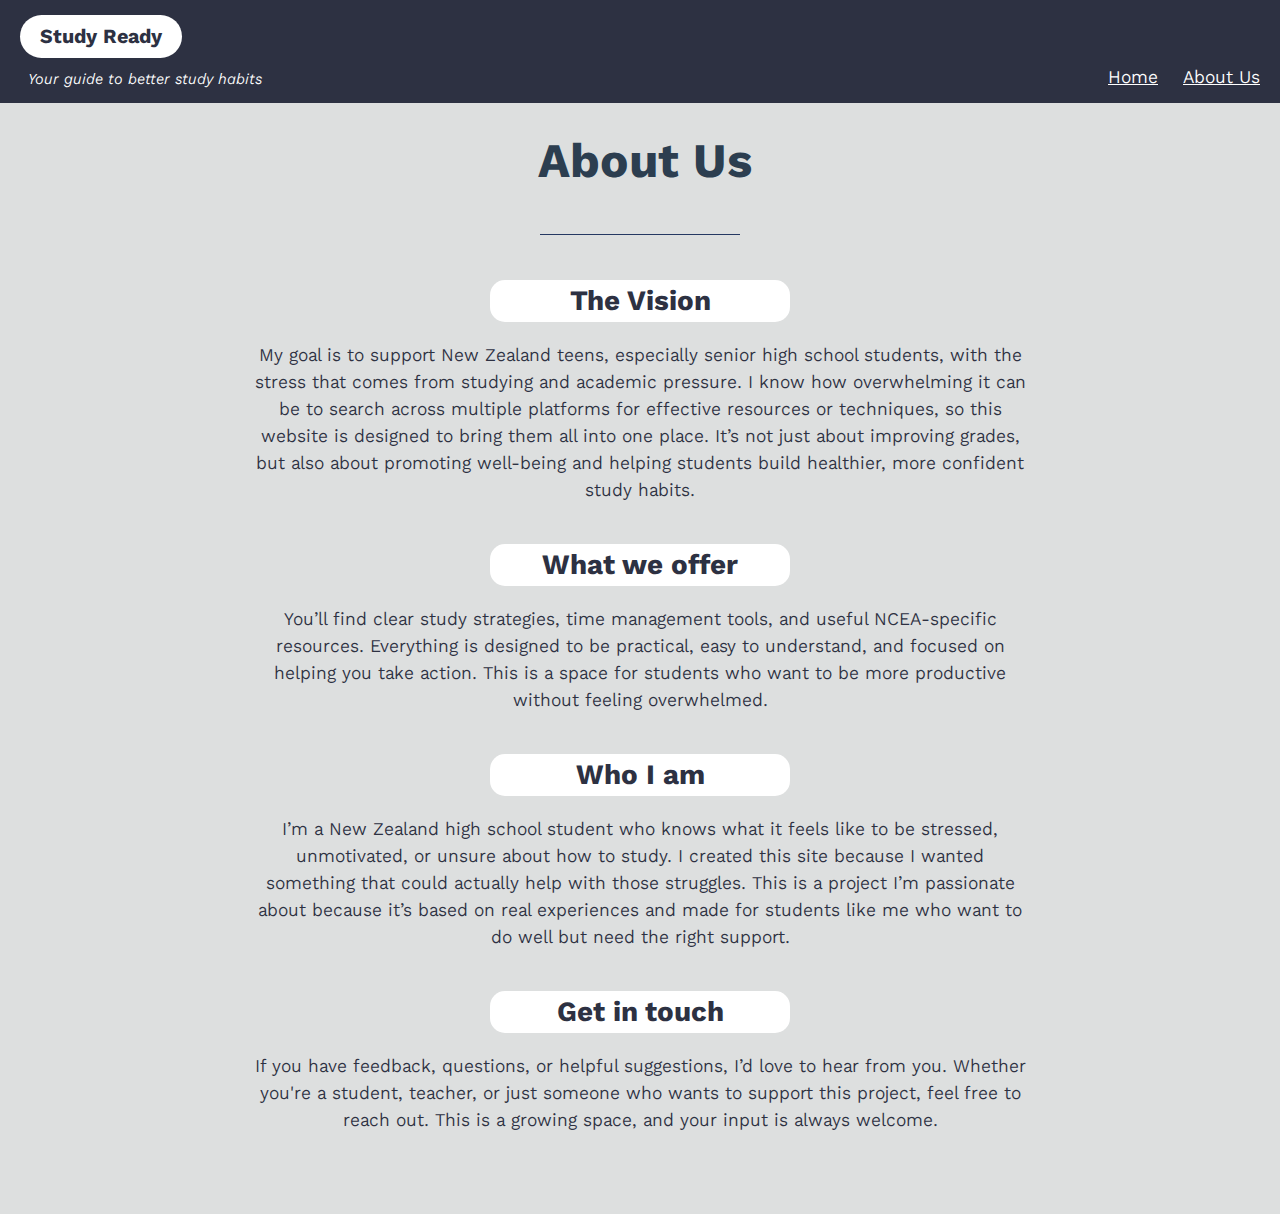
<file: aboutus.html>
<!DOCTYPE html>
<html>

<head>
  <meta charset="utf-8">
  <meta name="viewport" content="width=device-width">
  <title>study guide nz</title>
  <link href="css/style.css" rel="stylesheet">
  <link href="css/subpage4.css" rel="stylesheet">
  <link href="https://fonts.googleapis.com/css2?family=Kantumruy+Pro&display=swap" rel="stylesheet">
</head>

<body> 
  <header>
    <nav class="navbar"> 
             <div class="navbar-logo">
                <a href="index.html" class="study-logo">Study Ready</a>
               <p><i>Your guide to better study habits</i></p>
             </div>
             <ul>
             <li><a href="index.html"><u>Home</u></a></li>
             <li><a href="aboutus.html"><u>About Us</u></a></li>
           </ul>
        </nav>
  </header>
          <h1 class="main-heading">About Us</h1>
      <main>

 <hr class="custom-hr" />

       <main class="study-content">
          <section>
          <h2>The Vision</h2>  
          <p>My goal is to support New Zealand teens, especially senior high school students, with the stress that comes from studying and 
            academic pressure. I know how overwhelming it can be to search across multiple platforms for effective resources or 
            techniques, so this website is designed to bring them all into one place. It’s not just about improving grades, 
            but also about promoting well-being and helping students build healthier, more confident study habits.</p>

          <h2>What we offer</h2>
          <p>You’ll find clear study strategies, time management tools, and useful NCEA-specific resources. 
            Everything is designed to be practical, easy to understand, and focused on helping you take action. 
            This is a space for students who want to be more productive without feeling overwhelmed.</p>

          <h2>Who I am</h2>
          <p>I’m a New Zealand high school student who knows what it feels like to be stressed, unmotivated, or unsure about how to study. 
            I created this site because I wanted something that could actually help with those struggles. This is a project I’m passionate 
            about because it’s based on real experiences and made for students like me who want to do well but need the right support.</p>

           <h2>Get in touch</h2>
           <p>If you have feedback, questions, or helpful suggestions, I’d love to hear from you. Whether you're a student, teacher, or just someone who wants to support this project, feel free to reach out.
             This is a growing space, and your input is always welcome.</p>
          </section>
</file>
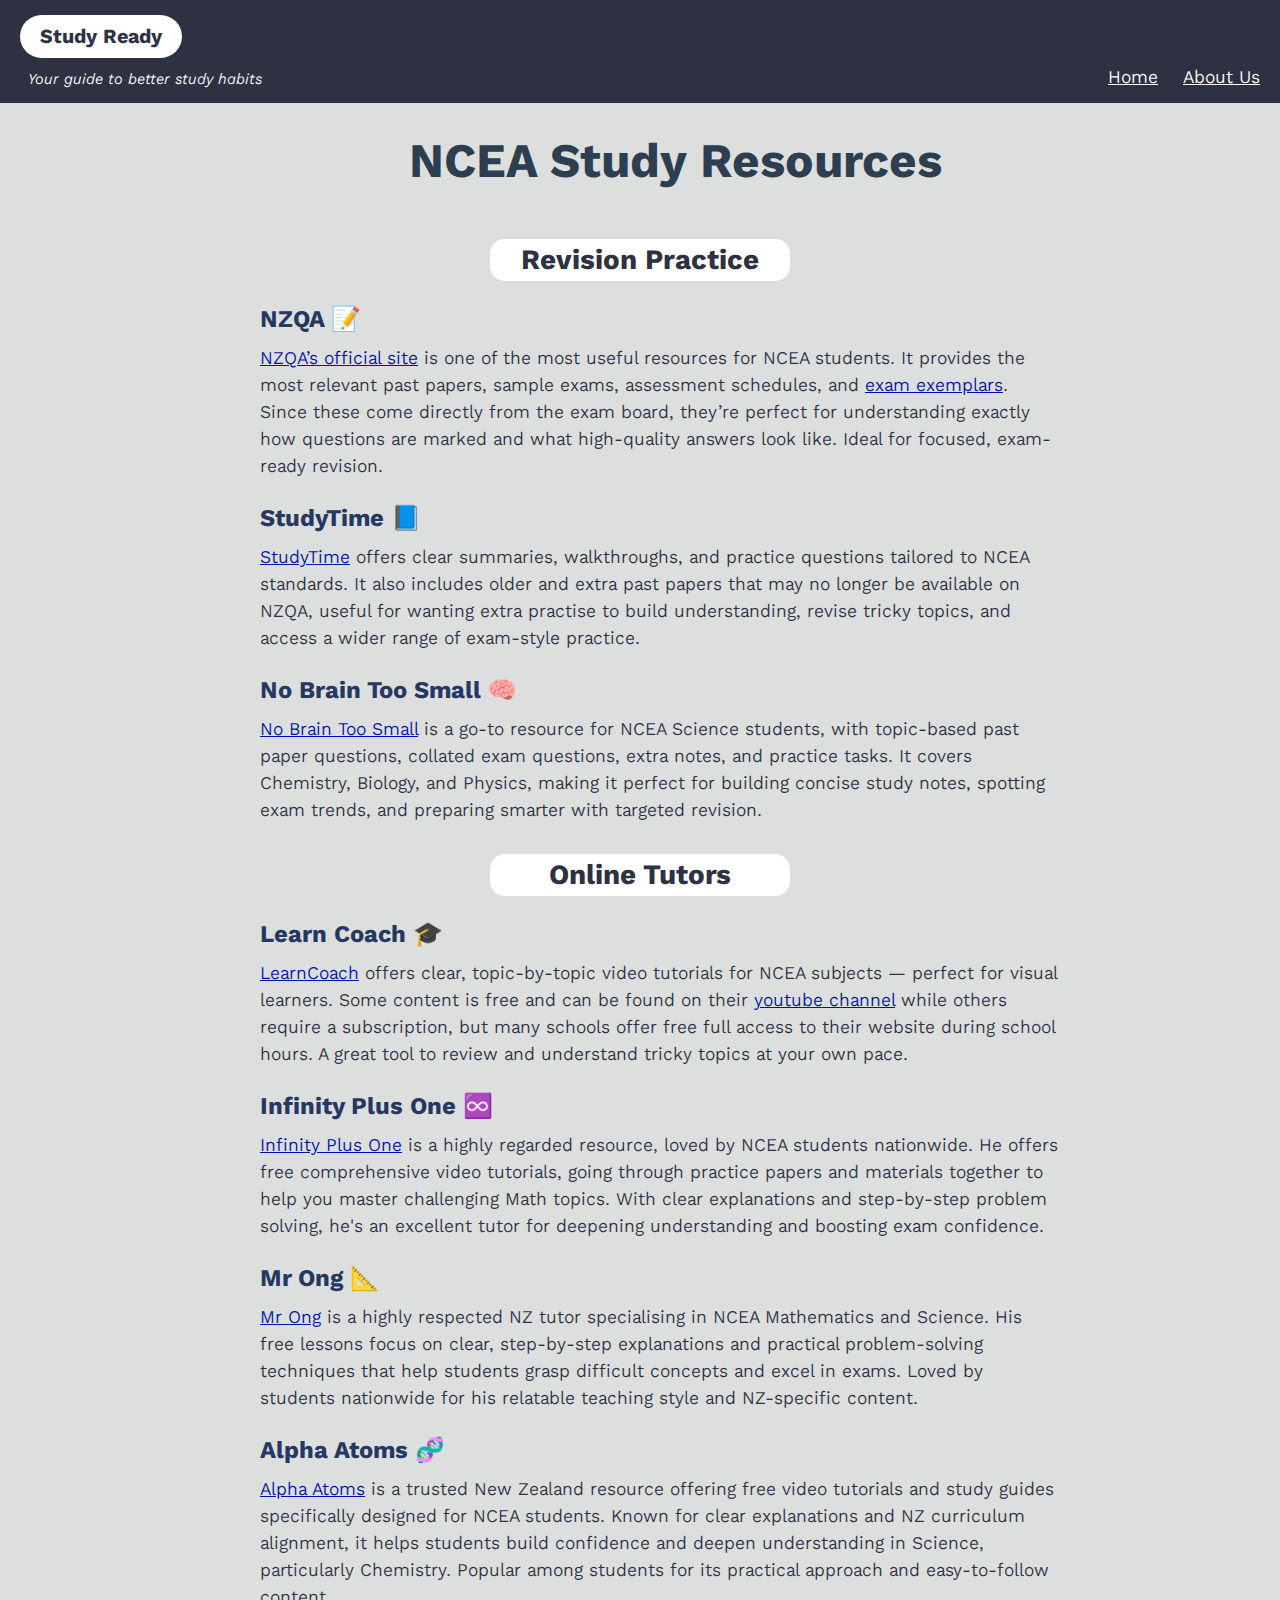
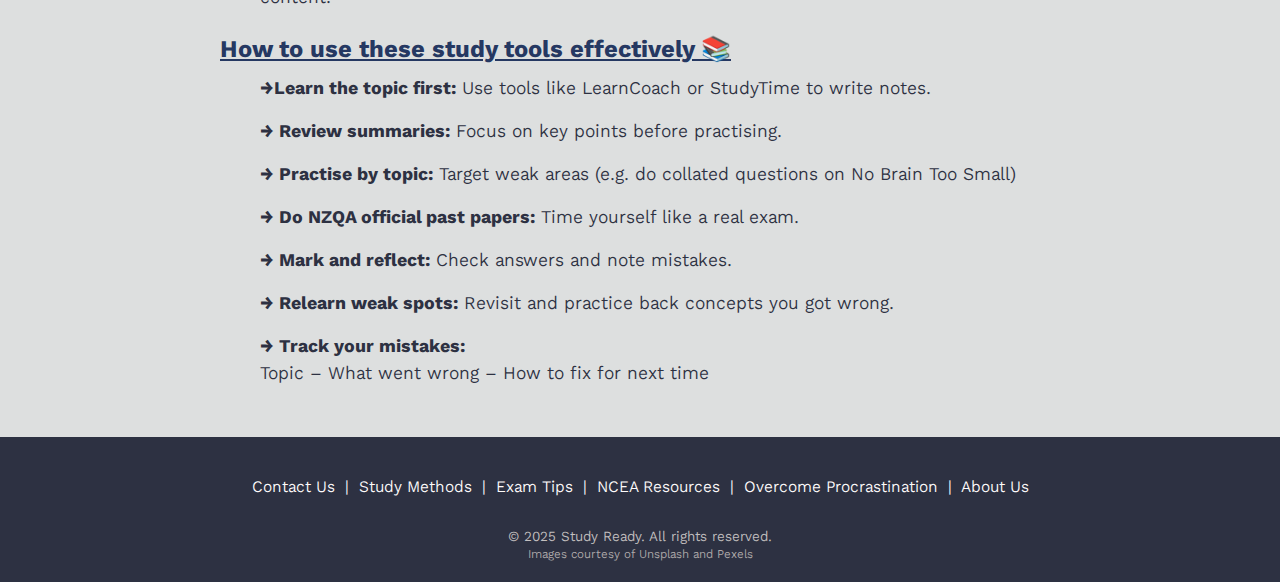
<file: ncearesources.html>
<!DOCTYPE html>
<html>

<head>
  <meta charset="utf-8">
  <meta name="viewport" content="width=device-width">
  <title>study guide nz</title>
   <link href="css/style.css" rel="stylesheet">
  <link href="css/subpage2.css" rel="stylesheet">
  <link href="https://fonts.googleapis.com/css2?family=Kantumruy+Pro&display=swap" rel="stylesheet">
</head>

<body> 
  <header>
    <nav class="navbar"> 
             <div class="navbar-logo">
                <a href="index.html" class="study-logo">Study Ready</a>
               <p><i>Your guide to better study habits</i></p>
             </div>
             <ul>
             <li><a href="index.html"><u>Home</u></a></li>
             <li><a href="aboutus.html"><u>About Us</u></a></li>
           </ul>
        </nav>
  </header>
          <h1 class="main-heading">NCEA Study Resources</h1>
     
        <main class="study-content">
          <section>
          <h2>Revision Practice </h2>  
                <ul>
                  <h3>NZQA 📝</h3>
                 <p> <a href="https://www.nzqa.govt.nz/ncea/" target="_blank" rel="noopener noreferrer" >NZQA’s official site</a> is one of the most useful resources for NCEA students. It provides the most relevant past papers, sample exams, assessment schedules, and <a href="https://www.nzqa.govt.nz/ncea/subjects/" target="_blank" >exam exemplars</a>. Since these come directly from the exam board, they’re perfect for understanding exactly how questions are marked and what high-quality answers look like. Ideal for focused, exam-ready revision.</p>

                  <h3>StudyTime 📘 </h3>
                 <p><a href="https://www.studytime.co.nz/" target="_blank" rel="noopener noreferrer">StudyTime</a> offers clear summaries, walkthroughs, and practice questions tailored to NCEA standards. It also includes older and extra past papers that may no longer be available on NZQA, useful for wanting extra practise to build understanding, revise tricky topics, and access a wider range of exam-style practice.</p> 

                  <h3>No Brain Too Small 🧠</h3>
                  <p> <a href="https://www.nobraintoosmall.co.nz/" target="_blank" rel="noopener">No Brain Too Small</a> is a go-to resource for NCEA Science students, with topic-based past paper questions, collated exam questions, extra notes, and practice tasks. It covers Chemistry, Biology, and Physics, making it perfect for building concise study notes, spotting exam trends, and preparing smarter with targeted revision. </p>
          </section>
        </ul>

          <section>
            <h2>Online Tutors</h2>  
           <ul>
            <h3>Learn Coach 🎓</h3>
              <p><a href="https://learncoach.co.nz" target="_blank" rel="noopener noreferrer" >LearnCoach</a> offers clear, topic-by-topic video tutorials for NCEA subjects — perfect for visual learners. Some content is free and can be found on their <a href="https://www.youtube.com/@learncoach" target="_blank" rel="noopener noreferrer" >youtube channel</a> while others require a subscription, but many schools offer free full access to their website during school hours. A great tool to review and understand tricky topics at your own pace.
             </p>

             <h3>Infinity Plus One ♾️</h3>
             <p><a href="https://www.youtube.com/@InfinityPlusOne" target="_blank" rel="noopener">Infinity Plus One</a> is a highly regarded resource, loved by NCEA students nationwide. He offers free comprehensive video tutorials, going through practice papers and materials together to help you master challenging Math topics. With clear explanations and step-by-step problem solving, he's an excellent tutor for deepening understanding and boosting exam confidence.</p>

             <h3>Mr Ong 📐</h3>
             <p><a href="https://www.youtube.com/@mrongmathslessons" target="_blank" rel="noopener">Mr Ong</a> is a highly respected NZ tutor specialising in NCEA Mathematics and Science. His free lessons focus on clear, step-by-step explanations and practical problem-solving techniques that help students grasp difficult concepts and excel in exams. Loved by students nationwide for his relatable teaching style and NZ-specific content.</p>

             <h3>Alpha Atoms 🧬</h3>
              <p><a href="https://www.youtube.com/@AlphaAtoms" target="_blank" rel="noopener">Alpha Atoms</a> is a trusted New Zealand resource offering free video tutorials and study guides specifically designed for NCEA students. Known for clear explanations and NZ curriculum alignment, it helps students build confidence and deepen understanding in Science, particularly Chemistry. Popular among students for its practical approach and easy-to-follow content.</p>
            
           </ul> 

            <div class="resource-box">
             <h3 id="exam-tips"><u>How to use these study tools effectively 📚</u></h3>
              <ul>
  <p><strong>→Learn the topic first:</strong> Use tools like LearnCoach or StudyTime to write notes.</p>
  <p><strong>→ Review summaries:</strong> Focus on key points before practising.</p>
  <p><strong>→ Practise by topic:</strong> Target weak areas (e.g. do collated questions on No Brain Too Small) </p>
  <p><strong>→ Do NZQA official past papers:</strong> Time yourself like a real exam.</p>
  <p><strong>→ Mark and reflect:</strong> Check answers and note mistakes.</p>
  <p><strong>→ Relearn weak spots:</strong> Revisit and practice back concepts you got wrong.</p>
  <p><strong>→ Track your mistakes:</strong><br>
  Topic – What went wrong – How to fix for next time</p>
</div>
            </div>
            </ul>

          </main>
            <footer class="footer">
    <div class="footer-content">
      <nav>
        <a href="mailto:studyready@gmail.com">Contact Us</a> &nbsp;|&nbsp;
        <a href="studymethods.html">Study Methods</a> &nbsp;|&nbsp;
        <a href="ncearesources.html#exam-tips">Exam Tips</a> &nbsp;|&nbsp;
        <a href="ncearesources.html">NCEA Resources</a> &nbsp;|&nbsp;
        <a href="procrastination.html">Overcome Procrastination</a> &nbsp;|&nbsp;
        <a href="aboutus.html">About Us</a>
      </nav>

      <p>© 2025 Study Ready. All rights reserved.<br />
        <span class="footer-credit">Images courtesy of Unsplash and Pexels</span>
      </p>
    </div>
    
        </body>
     </html>
</file>
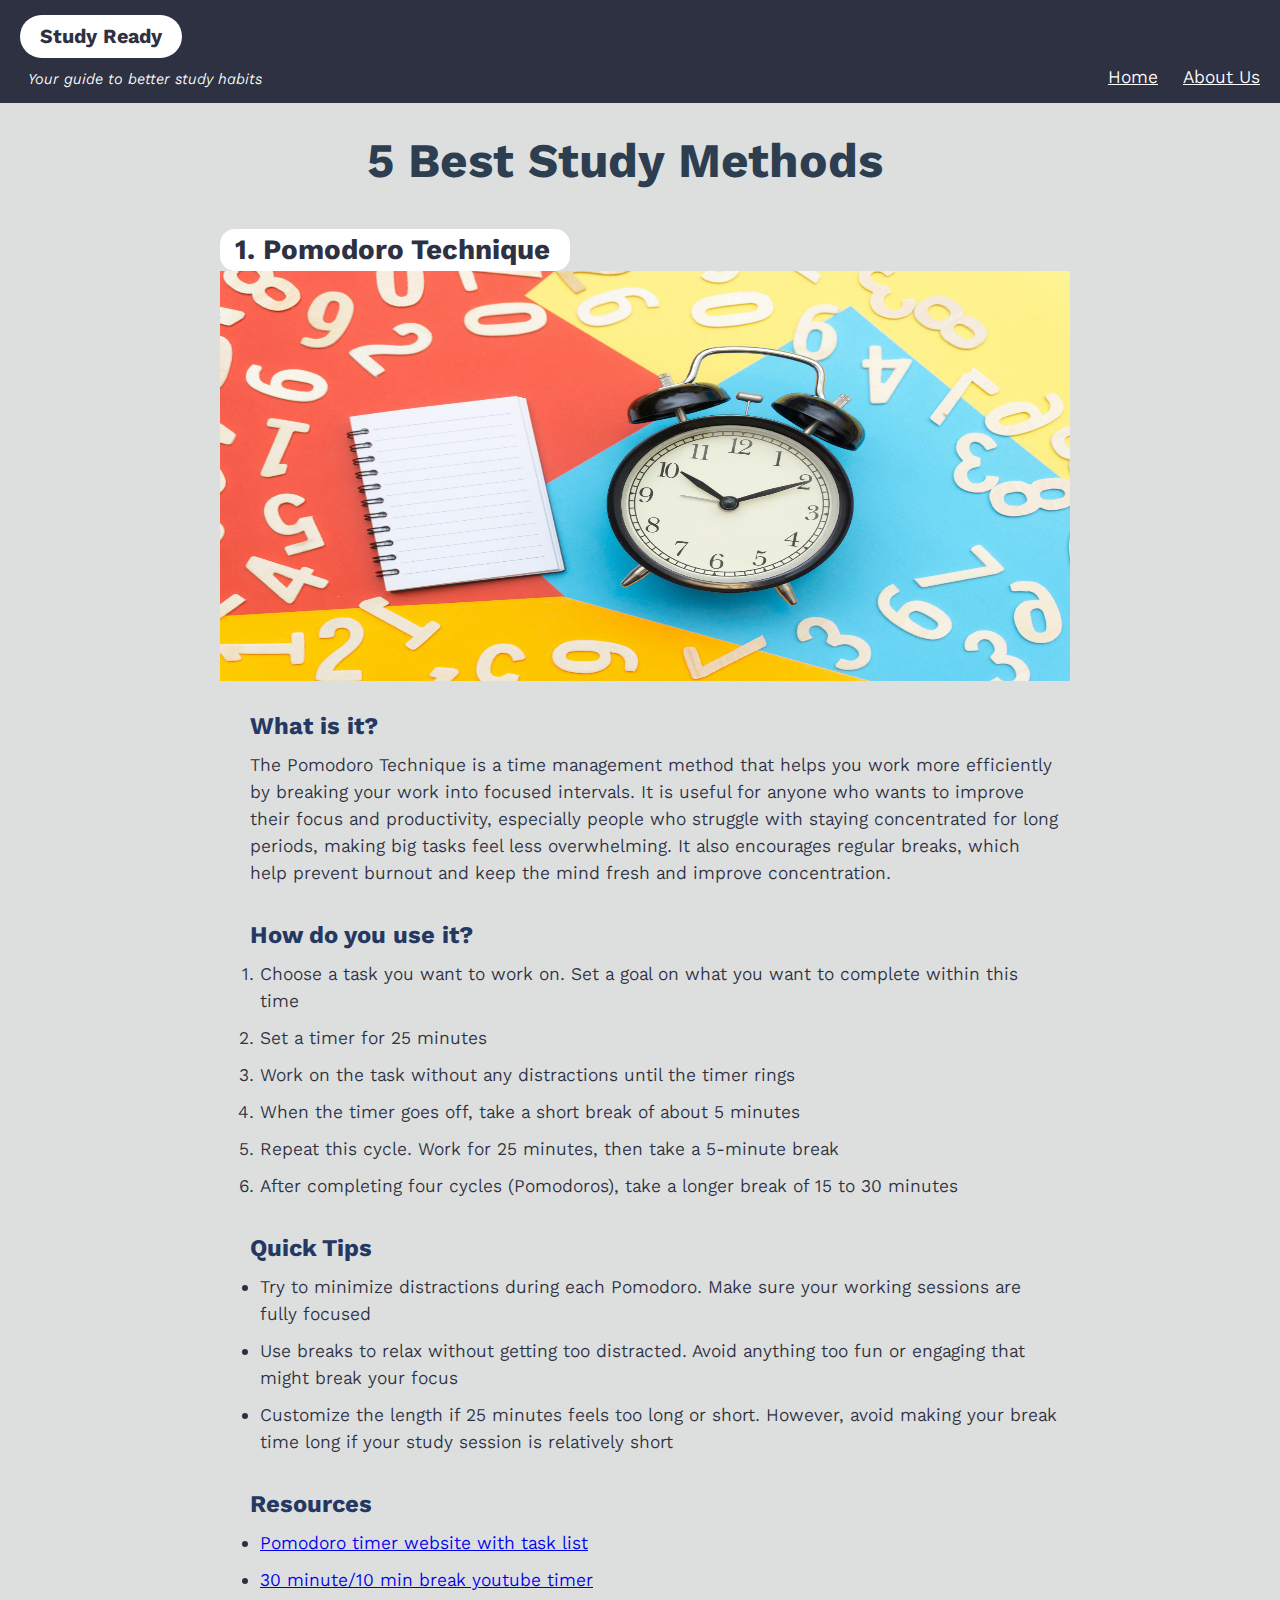
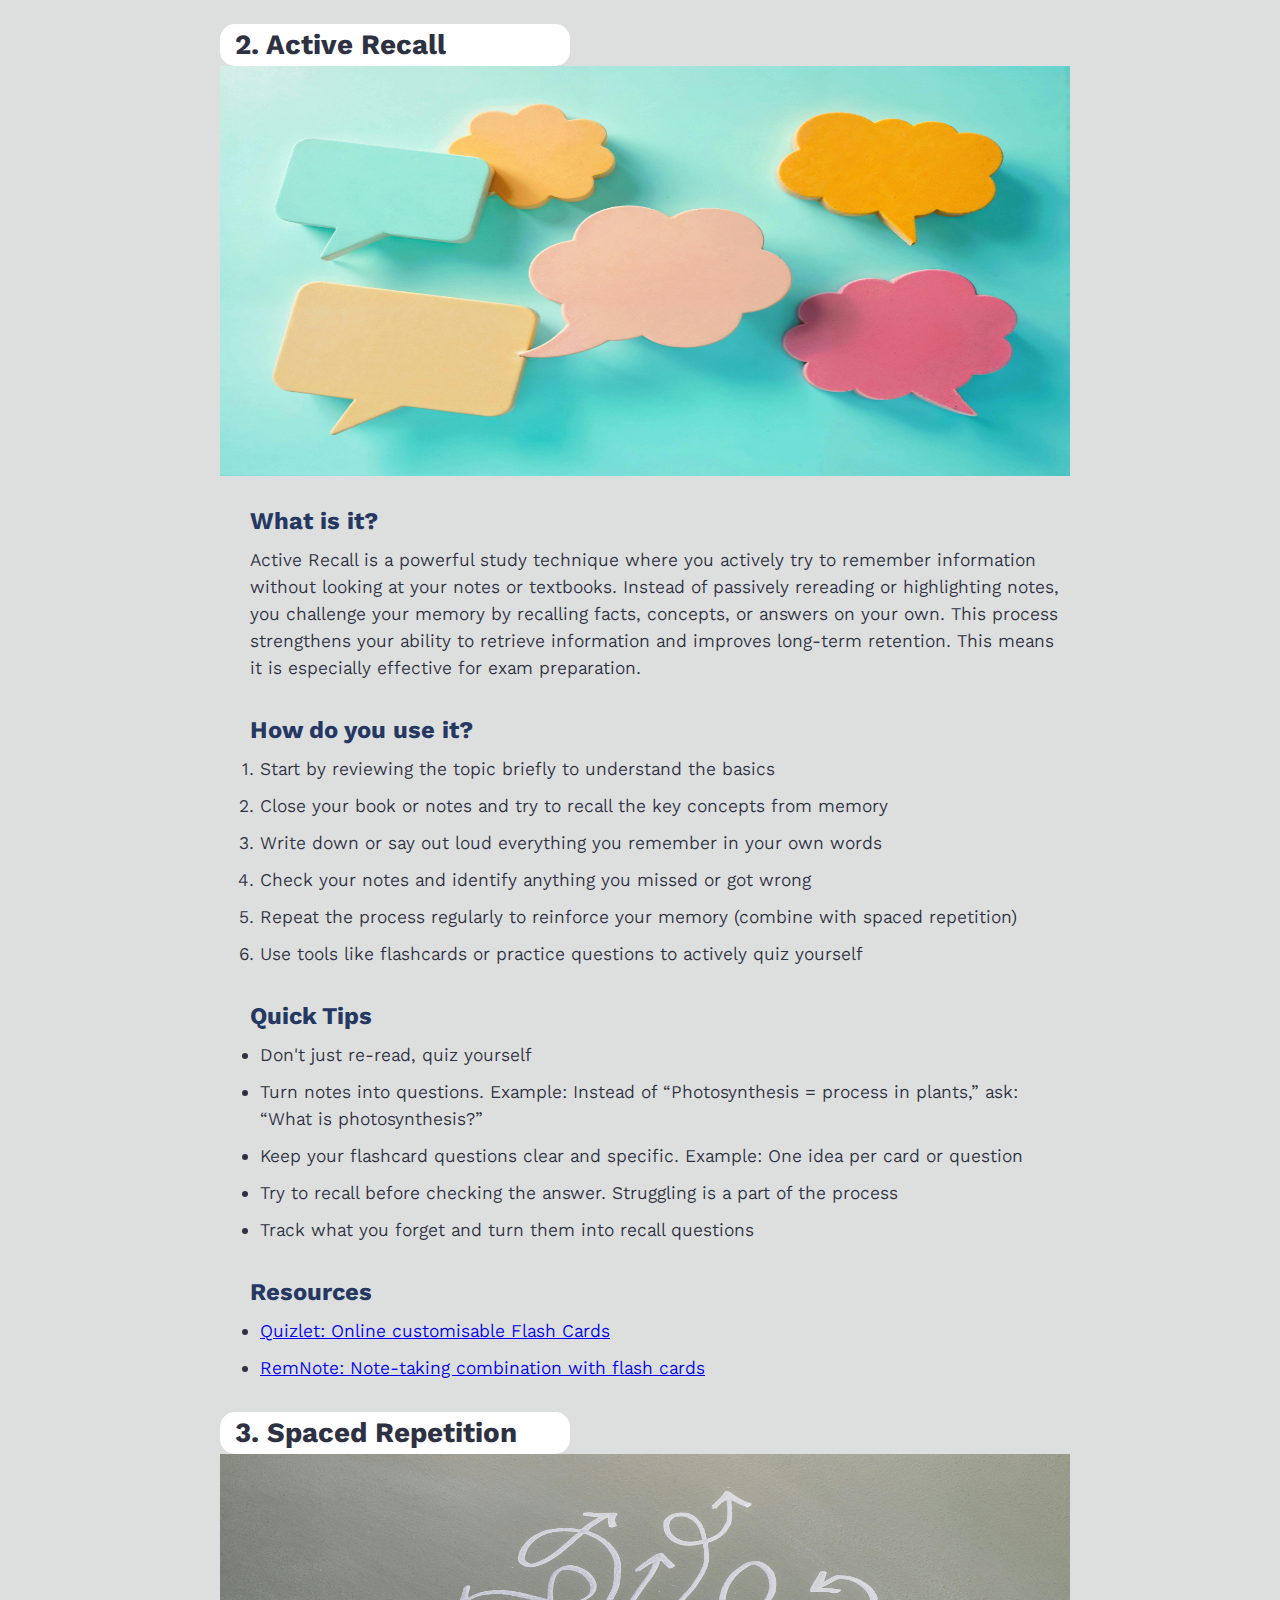
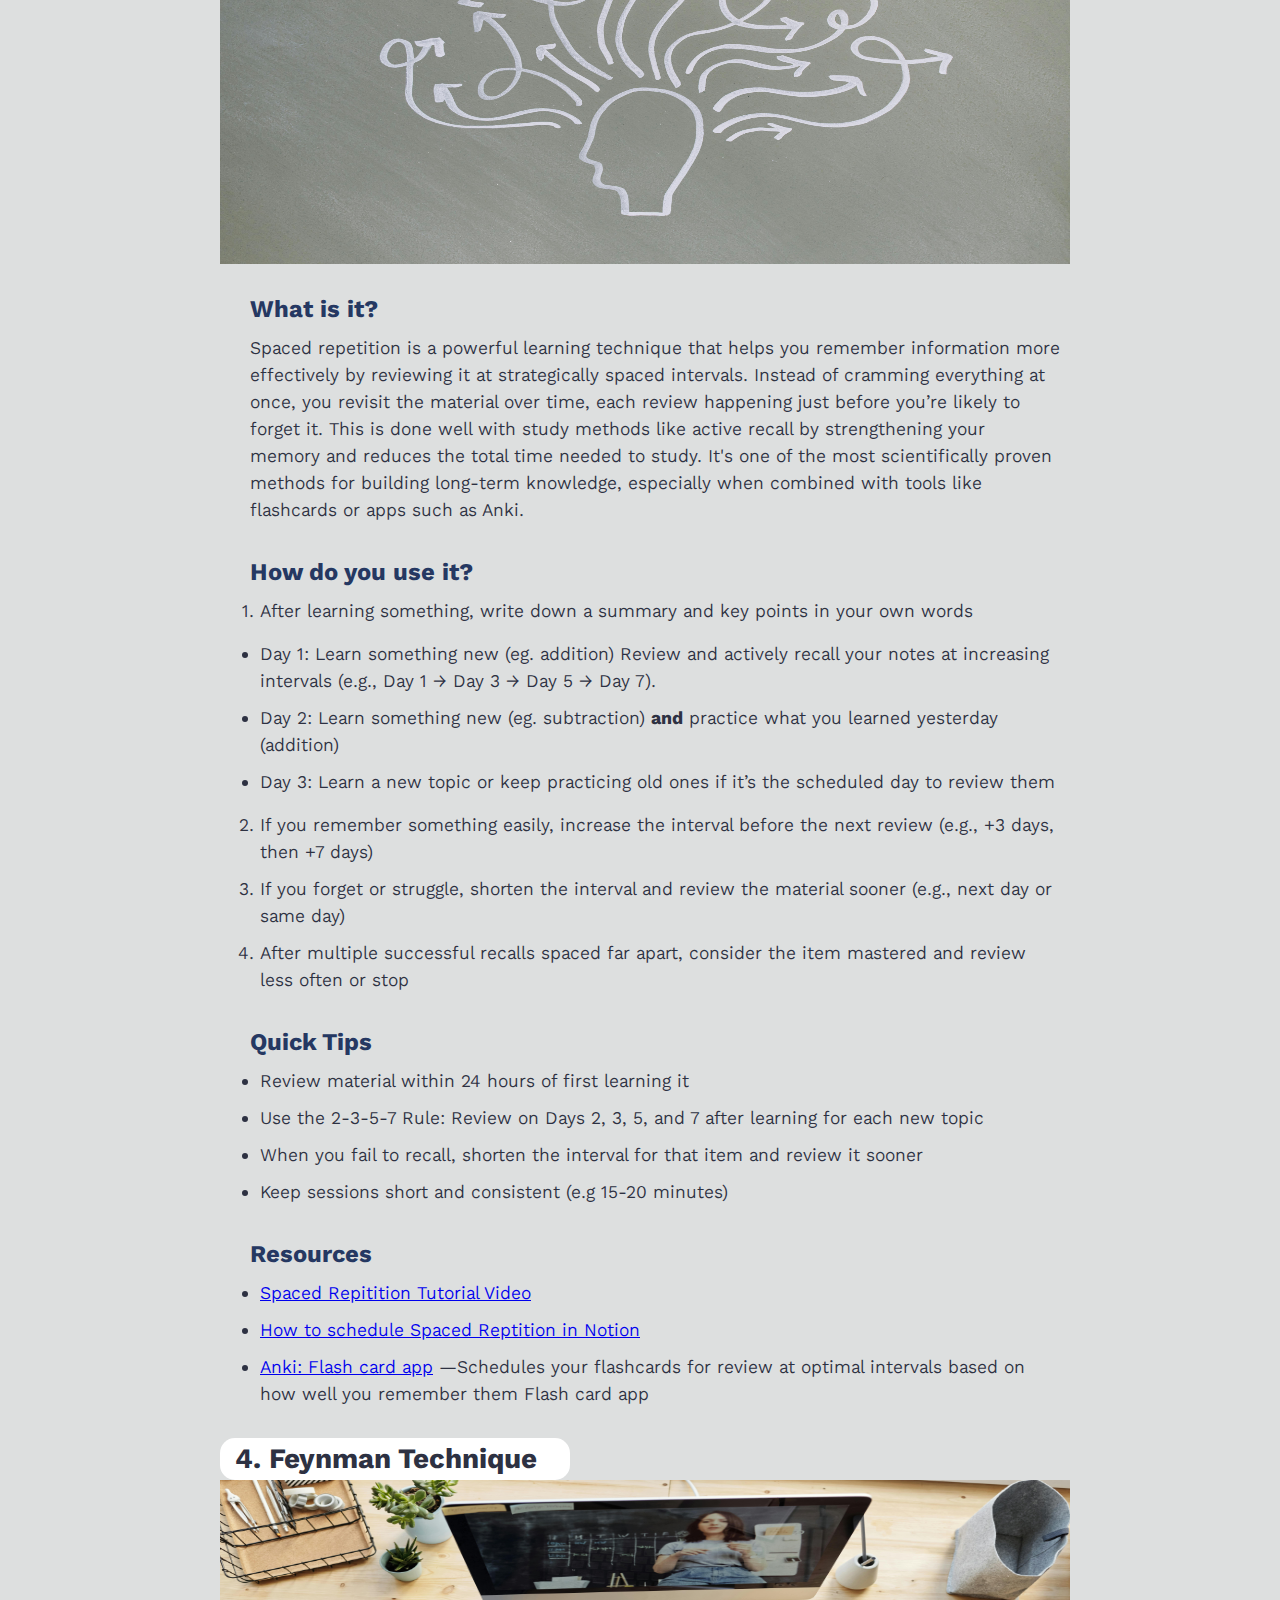
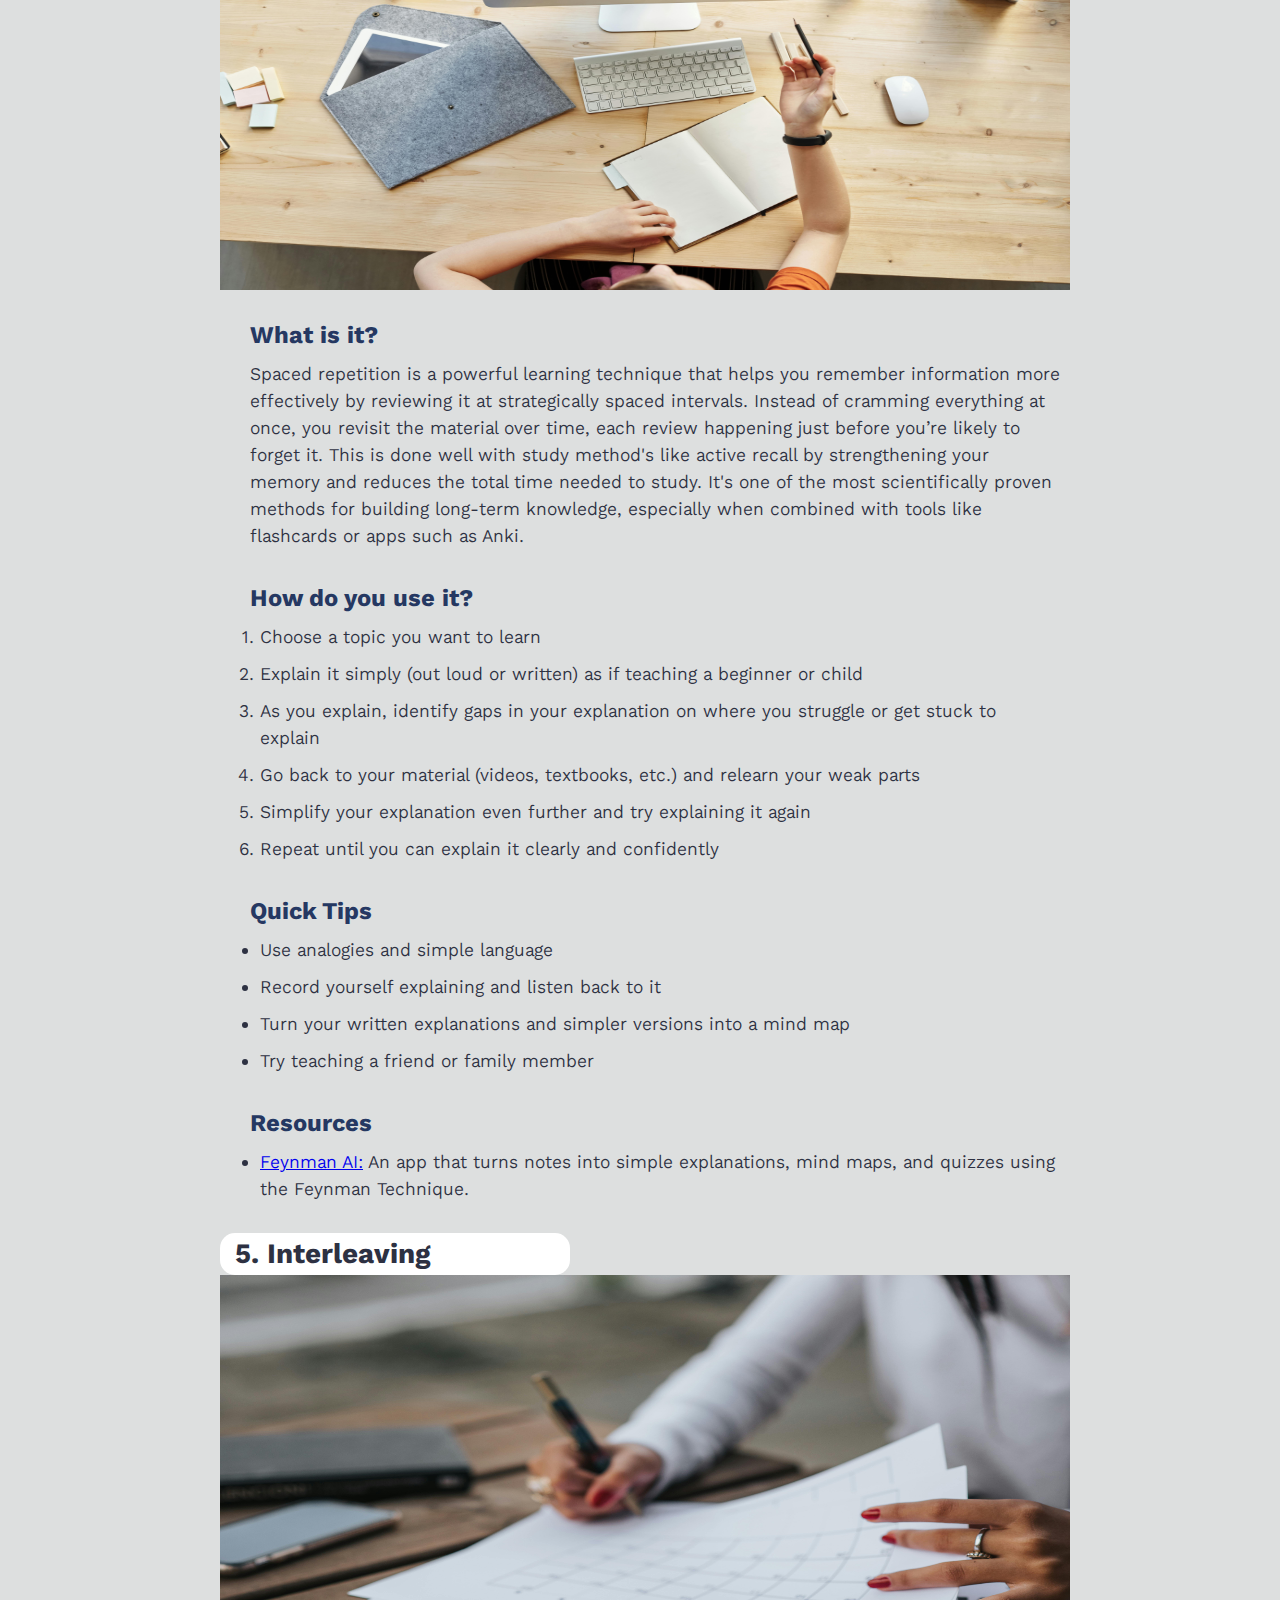
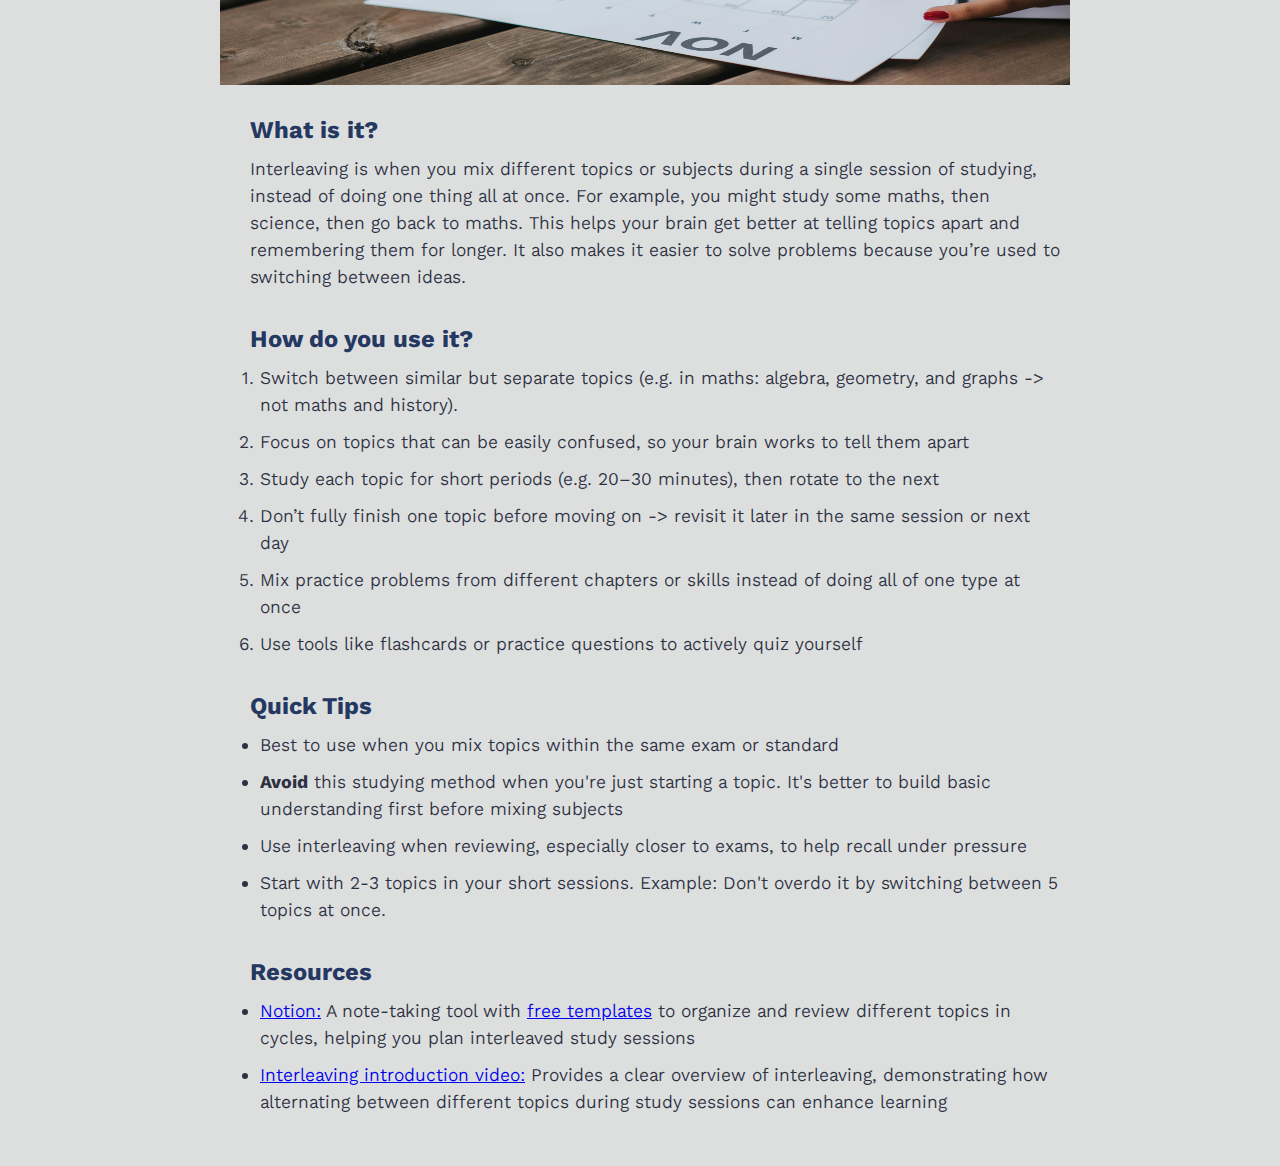
<file: studymethods.html>
<!DOCTYPE html>
<html>

<head>
  <meta charset="utf-8">
  <meta name="viewport" content="width=device-width">
  <title>study guide nz</title>
  <link href="css/style.css" rel="stylesheet">
   <link href="css/subpage.css" rel="stylesheet">
  <link href="https://fonts.googleapis.com/css2?family=Kantumruy+Pro&display=swap" rel="stylesheet">
</head>

<body> 
  <header>
    <nav class="navbar"> 
             <div class="navbar-logo">
                <a href="index.html" class="study-logo">Study Ready</a>
               <p><i>Your guide to better study habits</i></p>
             </div>
             <ul>
             <li><a href="index.html"><u>Home</u></a></li>
             <li><a href="aboutus.html"><u>About Us</u></a></li>
           </ul>
        </nav>
  </header>
          <h1 class="main-heading">5 Best Study Methods</h1>
      <main class="study-content">
      <section>
      <h2>1. Pomodoro Technique</h2>
        <img src="images/clock2.jpg" width="850" height="410" alt="traditional clock in front of colourful bacgkround and notebook next to it">  
       <h3>What is it?</h3>
        <p>The Pomodoro Technique is a time management method that helps you work more  efficiently by breaking your work into focused intervals. It is  useful for anyone who wants to improve their focus and productivity, especially people who struggle with staying concentrated for long periods, making big tasks feel less overwhelming. It also encourages regular breaks, which help prevent burnout and keep the mind fresh and improve concentration. </p>
        </section>

        <section>
        <h3>How do you use it?</h3>
        <ol>
          <li>Choose a task you want to work on. Set a goal on what you want to complete within this time</li>
          <li>Set a timer for 25 minutes</li>
          <li>Work on the task without any distractions until the timer rings</li>
          <li>When the timer goes off, take a short break of about 5 minutes</li>
          <li>Repeat this cycle. Work for 25 minutes, then take a 5-minute break</li>
          <li>After completing four cycles (Pomodoros), take a longer break of 15 to 30 minutes</li>
          </ol>
          </section>

         <section> 
        <h3>Quick Tips</h3>
        <ul>
          <li>Try to minimize distractions during each Pomodoro. Make sure your working sessions are fully focused</li>
          <li>Use breaks to relax without getting too distracted. Avoid anything too fun or engaging that might break your focus</li>
          <li>Customize the length if 25 minutes feels too long or short. However, avoid making your break time long if your study session is relatively short </li>
          </ul>
         </section>

         <section>
          <h3> Resources </h3>
           <ul>
             <li><a href="https://pomofocus.io/" target="_blank" rel="noopener noreferrer">Pomodoro timer website with task list</a</li>
             <li><a href="https://www.youtube.com/watch?v=yzd2q43A-6A" target="_blank" rel="noopener noreferrer">30 minute/10 min break youtube timer</a></li>
           </ul>
         </section>

        <section>
          <h2>2. Active Recall</h2>
          <img src="images/thought.jpg" width="850" height="410" alt="colourful sticky note pads shaped into thought bubbles"> 
          <h3> What is it?</h3>
           <p>Active Recall is a powerful study technique where you actively try to remember information without looking at your notes or textbooks. Instead of passively rereading or highlighting notes, you challenge your memory by recalling facts, concepts, or answers on your own. This process strengthens your ability to retrieve information and improves long-term retention. This means it is especially effective for exam preparation. </p>
        </section>

        <section>
          <h3>How do you use it?</h3>
          <ol>
            <li>Start by reviewing the topic briefly to understand the basics</li>
            <li>Close your book or notes and try to recall the key concepts from memory</li>
            <li>Write down or say out loud everything you remember in your own words</li>
            <li>Check your notes and identify anything you missed or got wrong</li>
            <li>Repeat the process regularly to reinforce your memory (combine with spaced repetition)</li>
            <li>Use tools like flashcards or practice questions to actively quiz yourself</li>
          </ol>
        </section>

         <section>
          <h3>Quick Tips</h3>
          <ul>
            <li>Don't just re-read, quiz yourself</li>
            <li>Turn notes into questions. Example: Instead of “Photosynthesis = process in plants,” ask:
            “What is photosynthesis?”</li>
            <li>Keep your flashcard questions clear and specific. Example: One idea per card or question </li>
            <li> Try to recall before checking the answer. Struggling is a part of the process </li>
            <li> Track what you forget and turn them into recall questions </li>
            </ul>
           </section>
        
          <section>
            <h3> Resources </h3>
             <ul>
               <li><a href="https://quizlet.com/gb" target="_blank" rel="noopener noreferrer">Quizlet: Online customisable Flash Cards</a</li>
               <li><a href="https://www.remnote.com/" target="_blank" rel="noopener noreferrer">RemNote: Note-taking combination with flash cards</a></li>
             </ul>
           </section>

        <section>
          <h2>3. Spaced Repetition</h2>
          <img src="images/head.jpg" width="850" height="410" alt="white drawing of head with arrows coming out"> 
          <h3> What is it?</h3>
           <p>Spaced repetition is a powerful learning technique that helps you remember information more effectively by reviewing it at strategically spaced intervals. Instead of cramming everything at once, you revisit the material over time, each review happening just before you’re likely to forget it. This is done well with study methods like active recall by strengthening your memory and reduces the total time needed to study. It's one of the most scientifically proven methods for building long-term knowledge, especially when combined with tools like flashcards or apps such as Anki. </p>
        </section>

        <section>
          <h3>How do you use it?</h3>
         
          <ol>
            <li>After learning something, write down a summary and key points in your own words</li>
                </ol>
                <ul>
            <li>Day 1: Learn something new (eg. addition) Review and actively recall your notes at increasing intervals (e.g., Day 1 → Day 3 → Day 5 → Day 7).</li>
            <li>Day 2: Learn something new (eg. subtraction) <strong>and</strong> practice what you learned yesterday (addition)</li>
            <li>Day 3: Learn a new topic or keep practicing old ones if it’s the scheduled day to review them</li>
            </ul>
            <ol start="2">
            <li>If you remember something easily, increase the interval before the next review (e.g., +3 days, then +7 days)</li>
            <li>If you forget or struggle, shorten the interval and review the material sooner (e.g., next day or same day)</li>
            <li>After multiple successful recalls spaced far apart, consider the item mastered and review less often or stop</li>
            </ol>
      
          
        </section>

         <section>
          <h3>Quick Tips</h3>
          <ul>
            <li>Review material within 24 hours of first learning it</li>
            <li>Use the 2-3-5-7 Rule: Review on Days 2, 3, 5, and 7 after learning for each new topic</li>
           <li> When you fail to recall, shorten the interval for that item and review it sooner</li>
            <li>Keep sessions short and consistent (e.g 15-20 minutes) </li>
            </ul>
           </section>
        
        <section>
          <h3> Resources </h3>
           <ul>
            <li><a href="https://www.youtube.com/watch?v=X_TWGOxz8X4" target="_blank" rel="noopener noreferrer" style="display: inline;"> Spaced Repitition Tutorial Video</a></li>    
             <li><a href="https://www.youtube.com/watch?v=wWQiyaSKbVc" target="_blank" rel="noopener noreferrer"style="display: inline;"> How to schedule Spaced Reptition in Notion</a></li>
             <li><a href="https://www.ankiweb.net/" target="_blank" rel="noopener noreferrer" style="display: inline;">Anki: Flash card app</a> —Schedules your flashcards for review at optimal intervals based on how well you remember them Flash card app</li>
       
           </ul>
         </section>

        <section>
          <h2>4. Feynman Technique </h2>
          <img src="images/feynman.jpg" width="850" height="410" alt="girl with notebook out looking at computer watching a video of someone teaching"> 
          <h3> What is it?</h3>
           <p>Spaced repetition is a powerful learning technique that helps you remember information more effectively by reviewing it   at strategically spaced intervals. Instead of cramming everything at once, you revisit the material over time, each review happening just before you’re likely to forget it. This is done well with study method's like active recall by strengthening your memory and reduces the total time needed to study. It's one of the most scientifically proven methods for building long-term knowledge, especially when combined with tools like flashcards or apps such as Anki. </p>
        </section>

        <section>
          <h3>How do you use it?</h3>
          <ol>
            <li>Choose a topic you want to learn</li>
            <li>Explain it simply (out loud or written) as if teaching a beginner or child</li>
            <li>As you explain, identify gaps in your explanation on where you struggle or get stuck to explain</li>
            <li>Go back to your material (videos, textbooks, etc.) and relearn your weak parts</li>
            <li>Simplify your explanation even further and try explaining it again</li>
            <li>Repeat until you can explain it clearly and confidently</li>
          </ol>
          
        </section>

         <section>
          <h3>Quick Tips</h3>
          <ul>
            <li>Use analogies and simple language</li>
            <li>Record yourself explaining and listen back to it</li>
            <li>Turn your written explanations and simpler versions into a mind map</li>
            <li>Try teaching a friend or family member</li>
            </ul>
           </section>
       
        <section>
          <h3> Resources </h3>
           <ul>
             <li><a href="https://notewave.app/" target="_blank" rel="noopener noreferrer" style="display: inline;">Feynman AI:</a> An app that turns notes into simple explanations, mind maps, and quizzes using the Feynman Technique.</li>
           </ul>
         </section>

        <section>
          <h2>5. Interleaving </h2>
          <img src="images/calendar.jpg" width="850" height="410" alt="Girl writing on calendar paper dated November"> 
          <h3> What is it?</h3>
           <p>Interleaving is when you mix different topics or subjects during a single session of studying, instead of doing one thing all at once. For example, you might study some maths, then science, then go back to maths. This helps your brain get better at telling topics apart and remembering them for longer. It also makes it easier to solve problems because you’re used to switching between ideas.</p>
        </section>

        <section>
          <h3>How do you use it?</h3>
          <ol>
            <li>Switch between similar but separate topics (e.g. in maths: algebra, geometry, and graphs -> not maths and history).</li>
            <li>Focus on topics that can be easily confused, so your brain works to tell them apart</li>
            <li>Study each topic for short periods (e.g. 20–30 minutes), then rotate to the next</li>
            <li>Don’t fully finish one topic before moving on -> revisit it later in the same session or next day</li>
            <li>Mix practice problems from different chapters or skills instead of doing all of one type at once</li>
            <li>Use tools like flashcards or practice questions to actively quiz yourself</li>
          </ol>
        </section>

         <section>
          <h3>Quick Tips</h3>
          <ul>
            <li>Best to use when you mix topics within the same exam or standard</li>
            <li><b>Avoid</b> this studying method when you're just starting a topic. It's better to build basic understanding first before mixing subjects</li>
            <li>Use interleaving when reviewing, especially closer to exams, to help recall under pressure</li>
            <li>Start with 2-3 topics in your short sessions. Example: Don't overdo it by switching between 5 topics at once. </li>
           
            </ul>
           </section>

        <section>
          <h3> Resources </h3>
           <ul>
             <li><a href="https://www.notion.com/" target="_blank" rel="noopener noreferrer">Notion:</a> A note-taking tool with <a href="https://www.notion.com/templates/category/learning?utm_feeditemid=&utm_device=c&utm_term=&utm_source=Google&utm_medium=paidsearch&utm_campaign=RL_PMax_APAC_EPD_MetadataAudiences&gad_source=1&gad_campaignid=22720918035&gbraid=0AAAAAot8BGXYL9I5hR--Z8ymythsIJ9tQ&gclid=Cj0KCQjws4fEBhD-ARIsACC3d283NEAzmKEZdx3bBjUKf0Kag-tKnS07BCi5MC1m6gV-e9kbqhk9_oAaAiglEALw_wcBfree templates to organize and review different topics in cycles, helping you plan interleaved study sessions" target="_blank" rel="noopener noreferrer">free templates</a> to organize and review different topics in cycles, helping you plan interleaved study sessions</li></a>
             <li><a href="https://www.youtube.com/watch?v=KtsCD4RQiLU" target="_blank" rel="noopener noreferrer">Interleaving introduction video:</a> Provides a clear overview of interleaving, demonstrating how alternating between different topics during study sessions can enhance learning</li>
           </ul>
         </section>
          
      </main>  
  </body>
 </html>
</file>
<file: css/style.css>
*{
  margin:0px;
  padding: 0px;
  box-sizing: border-box;
  font-family: 'kantumruy Pro';
} 

body {
  background-color: #dddfdf; 
}

.navbar{
  width:100%;
  background-color: #2D3142;
  padding: 15px 20px; 
  display: flex;
  justify-content: space-between;
  align-items: center;
}

.study-logo {
    display: inline-block;
    background-color: #fff; 
    color: #2D3142;
    padding: 10px 20px; 
    border-radius: 30px; 
    font-weight: bold;
    font-size: 20px;
   text-decoration: none;
  
  }

.navbar p{
  color: #fff;
  font-size: 15px;
  margin-top: 12px; 
  margin-bottom: 0;
  margin-left: 8px;
}

.navbar ul{
  list-style: none;
  gap: 25px;
  display: flex; 
}
  
.navbar ul li a{
  text-decoration: none;
  font-size: 18px;
  color: #fff; 
  padding-top: 50px;  
  display: inline-block; 
 transition: color 0.3s ease;
     
}

nav ul li a:hover {
 color: #c9c9d4;        

}

.main-heading {
  color: #2c3e50;          
  font-size: 48px;          
  font-family: kantumruy Pro;
  font-weight: bold;      
  text-align: center;       
  margin-top: 30px;  
  margin-right: 5px;
  
}

.image-row {
  display: flex;
  justify-content: center;
  gap: 50px;
  padding: 45px; 
 
}

.image-row img {
  width: 100%;
  height: 270px;
  max-width: 100%;
  border-radius: 10px 10px 0 0;
  
}

.image-card {
    background-color: white;
    position: relative;
    padding: 0px;
    border-radius: 15px;
    overflow: hidden;
    box-shadow: 0 4px 12px rgba(0, 0, 0, 0.10);
    text-align: center;
    height: auto;
    width: 450px;  
    max-width: 100%;
    padding-bottom: 100px;
    word-wrap: break-word;
  
  }

  .image-card img {
    object-fit: cover;
    margin: 0;  
    padding: 0; 
    
  }

.image-text {
  margin: 10px 20px 0;
  font-size: 20px;
  color: #2D3142;
  text-align: left;       
}

.image-description  {
  margin: 10px 20px 0;
  font-size: 18px;
  color: #5c5c5c;
  text-align: left; 
  overflow-wrap: break-word;
  
}

.image-description li {
  margin-top: 20px; 
  margin-left: 10px;
  
}

.card-button {
    position: absolute;
    bottom: 20px;      
    left: 50%;         
    transform: translateX(-50%);
    padding: 10px 30px;
    background-color: #253862; 
    color: white;
    text-decoration: none;
    border-radius: 12px;
    font-size: 20px;
    transition: background-color 0.3s ease;
    display: inline-block;
    margin-top: 0;     
  }

.card-button:hover {
  background-color: #2D3142; 
}

.image-card {
  transition: transform 0.3s ease; 
}

.image-card:hover {
  transform: scale(1.05); 
  box-shadow: 0 8px 20px rgba(0, 0, 0, 0.2); 
  z-index: 10; 
}

.image-text-link {
  text-decoration: underline;
  color: #2D3142;  
  display: inline; 
}

html, body {
  height: 100%;
  margin: 0;
}

body {
  display: flex;
  flex-direction: column;
  min-height: 100vh;
}

main {
  flex: 1;
    padding-bottom: 120px;
}

.footer {
   left: 0;
   bottom: 0;
   width: 100%;
   background-color: #2D3142;
   color: white;
   text-align: center;
  padding-bottom: 10px; 
  padding-top: 40px; 
}

.footer a {
  color: #fffcfc;
  text-decoration: none;
}

.footer a:hover {
  color: #c9c9d4;
   transition: color 0.3s ease; 
  
}

.footer p {
  margin-top: 32px;
  font-size: 14px;
  color: #c4c0c0;
  padding-bottom: 10px

}

.footer-credit {
  font-size: 12px;      
  color: #b0abab;  

}
</file>
<file: css/subpage4.css>
*{
  margin:0px;
  padding: 0px;
  box-sizing: border-box;
  font-family: 'kantumruy Pro';
} 

body {
  background-color: #dddfdf; 
}

.navbar{
  width:100%;
  background-color: #2D3142;
  padding: 15px 20px; 
  display: flex;
  justify-content: space-between;
  align-items: center;
}

.study-logo {
    display: inline-block;
    background-color: #fff; 
    padding: 10px 20px; 
    border-radius: 30px; 
    font-weight: bold;
    font-size: 20px;
   text-decoration: none;
   color: #2D3142; 

  }

.study-logo:hover {
  color: #2D3142;  
  text-decoration: none;

}

.navbar p{
  color: #fff;
  font-size: 15px;
  margin-top: 12px; 
  margin-bottom: 0;
  margin-left: 8px;
}

.navbar ul{
  list-style: none;
  gap: 25px;
  display: flex; 
}

.navbar ul li a{
  text-decoration: none;
  font-size: 18px;
  color: #fff; 
  padding-top: 50px;  
  display: inline-block; 

}

.main-heading {
  color: #2c3e50;
  font-size: 48px;
  font-family: 'Kantumruy Pro';
  font-weight: bold;
  text-align: center;
  margin-top: 30px;
  margin-left: 100px;     
  margin-right: 90px;      
  margin-bottom: 5px;
}

.image-row {
  display: flex;
  justify-content: center;
  gap: 50px;
  padding: 45px; 

}

.image-row img {
  width: 100%;
  height: 270px;
  max-width: 100%;
  border-radius: 10px 10px 0 0;

}

.image-card {
    background-color: white;
    position: relative;
    padding: 0px;
    border-radius: 15px;
    overflow: hidden;
    box-shadow: 0 4px 12px rgba(0, 0, 0, 0.10);
    text-align: center;
    height: auto;
    width: 450px;  
    max-width: 100%;
    padding-bottom: 100px;
    word-wrap: break-word;

  }

  .image-card img {
    object-fit: cover;
    margin: 0;  
    padding: 0; 

  }

.image-text {
  margin: 10px 20px 0;
  font-size: 20px;
  color: #2D3142;
  text-align: left;       
}

.image-description  {
  margin: 10px 20px 0;
  font-size: 18px;
  color: #5c5c5c;
  text-align: left; 
  overflow-wrap: break-word;

}

.image-description li {
  margin-top: 20px; 
  margin-left: 10px;

}

.card-button {
    position: absolute;
    bottom: 20px;      
    left: 50%;         
    transform: translateX(-50%);
    padding: 10px 30px;
    background-color: #253862; 
    color: white;
    text-decoration: none;
    border-radius: 12px;
    font-size: 20px;
    transition: background-color 0.3s ease;
    display: inline-block;
    margin-top: 0;     
  }

.card-button:hover {
  background-color: #2D3142; 
}

.image-card {
  transition: transform 0.3s ease; 
  cursor: pointer; /
}

.image-card:hover {
  transform: scale(1.05); 
  box-shadow: 0 8px 20px rgba(0, 0, 0, 0.2); 
  z-index: 10; 
}

ol {
  padding-left: 40px;  
  margin-left: 0;      
}

main {
  padding: 20px 30px;
  max-width: 900px;
  color: #2D3142;
  line-height: 1.5;
  margin: 0 auto;

}

section {
  margin-bottom: 30px;
}

h3 {
  font-weight: bold;
  margin-bottom: 8px;
  font-size: 24px;
  color: #253862; 
  margin-top: 20px;

}

.study-content p {
  margin-bottom: 40px;
  text-align: center;
  font-size: 18px;

}

.study-content li {
  margin-bottom: 10px;
  font-size: 18px;

}

.study-content ol, .study-content ul {
  padding-left: 10px;
  margin-bottom: 16px;
}

.study-content h2 {
  font-size: 28px;
  background-color: white;
  position: relative;
  padding: 0px 15px;
  border-radius: 15px;
  overflow: hidden;
  margin: 5px auto 20px;  
  text-align: center;
  width: 300px;
}


a {
  color: #1a237e;
}

a:hover  {
  color: #3949ab;; 
}

.resource-box {
  background-color: #f9fafb;
  padding: 16px;
  margin-bottom: 20px;
  border-radius: 12px;
  margin: 20px auto;         
  max-width: 850px;          
  width: 100%; 
  box-shadow: 0 2px 8px rgba(0,0,0,0.2);
  margin-left: 24px;
  

}
.resource-box h3 {
  margin-top: 0;
  text-align: center;
  margin-bottom: 25px;
}

.custom-hr {
  border: none;
  height: 1px;
  background-color: #253862;
  width: 200px;
  margin: 20px auto 20px auto; /* top right bottom left */
  opacity: 1;
}
</file>
<file: css/subpage2.css>
*{
  margin:0px;
  padding: 0px;
  box-sizing: border-box;
  font-family: 'kantumruy Pro';
} 

body {
  background-color: #dddfdf; 
}

.navbar{
  width:100%;
  background-color: #2D3142;
  padding: 15px 20px; 
  display: flex;
  justify-content: space-between;
  align-items: center;
}

.study-logo {
    display: inline-block;
    background-color: #fff; 
    padding: 10px 20px; 
    border-radius: 30px; 
    font-weight: bold;
    font-size: 20px;
   text-decoration: none;
   color: #2D3142; 

  }

.study-logo:hover {
  color: #2D3142;  
  text-decoration: none;

}

.navbar p{
  color: #fff;
  font-size: 15px;
  margin-top: 12px; 
  margin-bottom: 0;
  margin-left: 8px;
}

.navbar ul{
  list-style: none;
  gap: 25px;
  display: flex; 
}

.navbar ul li a{
  text-decoration: none;
  font-size: 18px;
  color: #fff; 
  padding-top: 50px;  
  display: inline-block; 

}

.main-heading {
  color: #2c3e50;          
  font-size: 48px;          
  font-family: kantumruy Pro;
  font-weight: bold;      
  text-align: center;       
  margin-top: 30px;  
  margin-left: 75px;
  margin-bottom: 15px;

}

.image-row {
  display: flex;
  justify-content: center;
  gap: 50px;
  padding: 45px; 

}

.image-row img {
  width: 100%;
  height: 270px;
  max-width: 100%;
  border-radius: 10px 10px 0 0;

}

.image-card {
    background-color: white;
    position: relative;
    padding: 0px;
    border-radius: 15px;
    overflow: hidden;
    box-shadow: 0 4px 12px rgba(0, 0, 0, 0.10);
    text-align: center;
    height: auto;
    width: 450px;  
    max-width: 100%;
    padding-bottom: 100px;
    word-wrap: break-word;

  }

  .image-card img {
    object-fit: cover;
    margin: 0;  
    padding: 0; 

  }

.image-text {
  margin: 10px 20px 0;
  font-size: 20px;
  color: #2D3142;
  text-align: left;       
}

.image-description  {
  margin: 10px 20px 0;
  font-size: 18px;
  color: #5c5c5c;
  text-align: left; 
  overflow-wrap: break-word;

}

.image-description li {
  margin-top: 20px; 
  margin-left: 10px;

}

.card-button {
    position: absolute;
    bottom: 20px;      
    left: 50%;         
    transform: translateX(-50%);
    padding: 10px 30px;
    background-color: #253862; 
    color: white;
    text-decoration: none;
    border-radius: 12px;
    font-size: 20px;
    transition: background-color 0.3s ease;
    display: inline-block;
    margin-top: 0;     
  }

.card-button:hover {
  background-color: #2D3142; 
}

.image-card {
  transition: transform 0.3s ease; 
  cursor: pointer; /
}

.image-card:hover {
  transform: scale(1.05); 
  box-shadow: 0 8px 20px rgba(0, 0, 0, 0.2); 
  z-index: 10; 
}

ol {
  padding-left: 40px;  
  margin-left: 0;      
}

main {
  padding: 20px 30px;
  max-width: 900px;
  color: #2D3142;
  line-height: 1.5;
  margin: 0 auto;

}

section {
  margin-bottom: 30px;
}

h3 {
  font-weight: bold;
  margin-bottom: 8px;
  font-size: 24px;
  color: #253862; 
  margin-top: 20px;

}

.study-content p {
  margin-bottom: 16px;
  font-size: 18px;

}

.study-content li {
  margin-bottom: 10px;
  font-size: 18px;

}

.study-content ol, .study-content ul {
  padding-left: 40px;
  margin-bottom: 16px;
}

.study-content h2 {
  font-size: 28px;
  background-color: white;
  position: relative;
  padding: 0px 15px;
  border-radius: 15px;
  overflow: hidden;
  margin: 15px auto 20px;  
  text-align: center;
  width: 300px;
}

a {
  color: #0013a3;
}

a:hover  {
  color: #0000ff;; 
}
</file>
<file: css/subpage.css>
*{
  margin:0px;
  padding: 0px;
  box-sizing: border-box;
  font-family: 'kantumruy Pro';
} 

body {
  background-color: #dddfdf; 
}

.navbar{
  width:100%;
  background-color: #2D3142;
  padding: 15px 20px; 
  display: flex;
  justify-content: space-between;
  align-items: center;
}

.navbar .navbar-logo h1{
    display: inline-block;
    background-color: #fff; 
    color: #2D3142;
    padding: 10px 20px; 
    border-radius: 30px; 
    font-weight: bold;
    font-size: 20px;
  }

.navbar p{
  color: #fff;
  font-size: 15px;
  margin-top: 12px; 
  margin-bottom: 0;
  margin-left: 8px;
}

.navbar ul{
  list-style: none;
  gap: 25px;
  display: flex; 
}
  
.navbar ul li a{
  text-decoration: none;
  font-size: 18px;
  color: #fff; 
  padding-top: 50px;  
  display: inline-block; 

}

.main-heading {
  color: #2c3e50;          
  font-size: 48px;          
  font-family: kantumruy Pro;
  font-weight: bold;      
  text-align: center;       
  margin-top: 30px;  
  margin-right: 30px;
  
}

.image-row {
  display: flex;
  justify-content: center;
  gap: 50px;
  padding: 45px; 
 
}

.image-row img {
  width: 100%;
  height: 270px;
  max-width: 100%;
  border-radius: 10px 10px 0 0;
  
}

.image-card {
    background-color: white;
    position: relative;
    padding: 0px;
    border-radius: 15px;
    overflow: hidden;
    box-shadow: 0 4px 12px rgba(0, 0, 0, 0.10);
    text-align: center;
    height: auto;
    width: 450px;  
    max-width: 100%;
    padding-bottom: 100px;
    word-wrap: break-word;
  
  }

  .image-card img {
    object-fit: cover;
    margin: 0;  
    padding: 0; 
    
  }

.image-text {
  margin: 10px 20px 0;
  font-size: 20px;
  color: #2D3142;
  text-align: left;       
}

.image-description  {
  margin: 10px 20px 0;
  font-size: 18px;
  color: #5c5c5c;
  text-align: left; 
  overflow-wrap: break-word;
  
}

.image-description li {
  margin-top: 20px; 
  margin-left: 10px;
  
}

.card-button {
    position: absolute;
    bottom: 20px;      
    left: 50%;         
    transform: translateX(-50%);
    padding: 10px 30px;
    background-color: #253862; 
    color: white;
    text-decoration: none;
    border-radius: 12px;
    font-size: 20px;
    transition: background-color 0.3s ease;
    display: inline-block;
    margin-top: 0;     
  }

.card-button:hover {
  background-color: #2D3142; 
}

.image-card {
  transition: transform 0.3s ease; 
  cursor: pointer; /
}

.image-card:hover {
  transform: scale(1.05); 
  box-shadow: 0 8px 20px rgba(0, 0, 0, 0.2); 
  z-index: 10; 
}

ol {
  padding-left: 40px;  
  margin-left: 0;      
}

main {
  padding: 20px 30px;
  max-width: 900px;
  color: #2D3142;
  line-height: 1.5;
  margin: 0 auto;

}

section {
  margin-bottom: 30px;
}

h3 {
  font-weight: bold;
  margin-bottom: 8px;
  font-size: 24px;
  color: #253862; 
  padding-left: 30px;
  margin-top: 20px;
  
}

.study-content p {
  margin-bottom: 16px;
  font-size: 18px;
  padding-left: 30px;
}

.study-content li {
  margin-bottom: 10px;
  font-size: 18px;
 
}

.study-content ol, .study-content ul {
  padding-left: 40px;
  margin-bottom: 16px;
}

.study-content h2 {
  margin-top: 20px;
  color: #2D3142;
  font-size: 28px;
  background-color: white;
  position: relative;
  padding: 0px 15px 0px;
  border-radius: 15px;
  overflow: hidden;
  width: 350px; 
}
</file>
